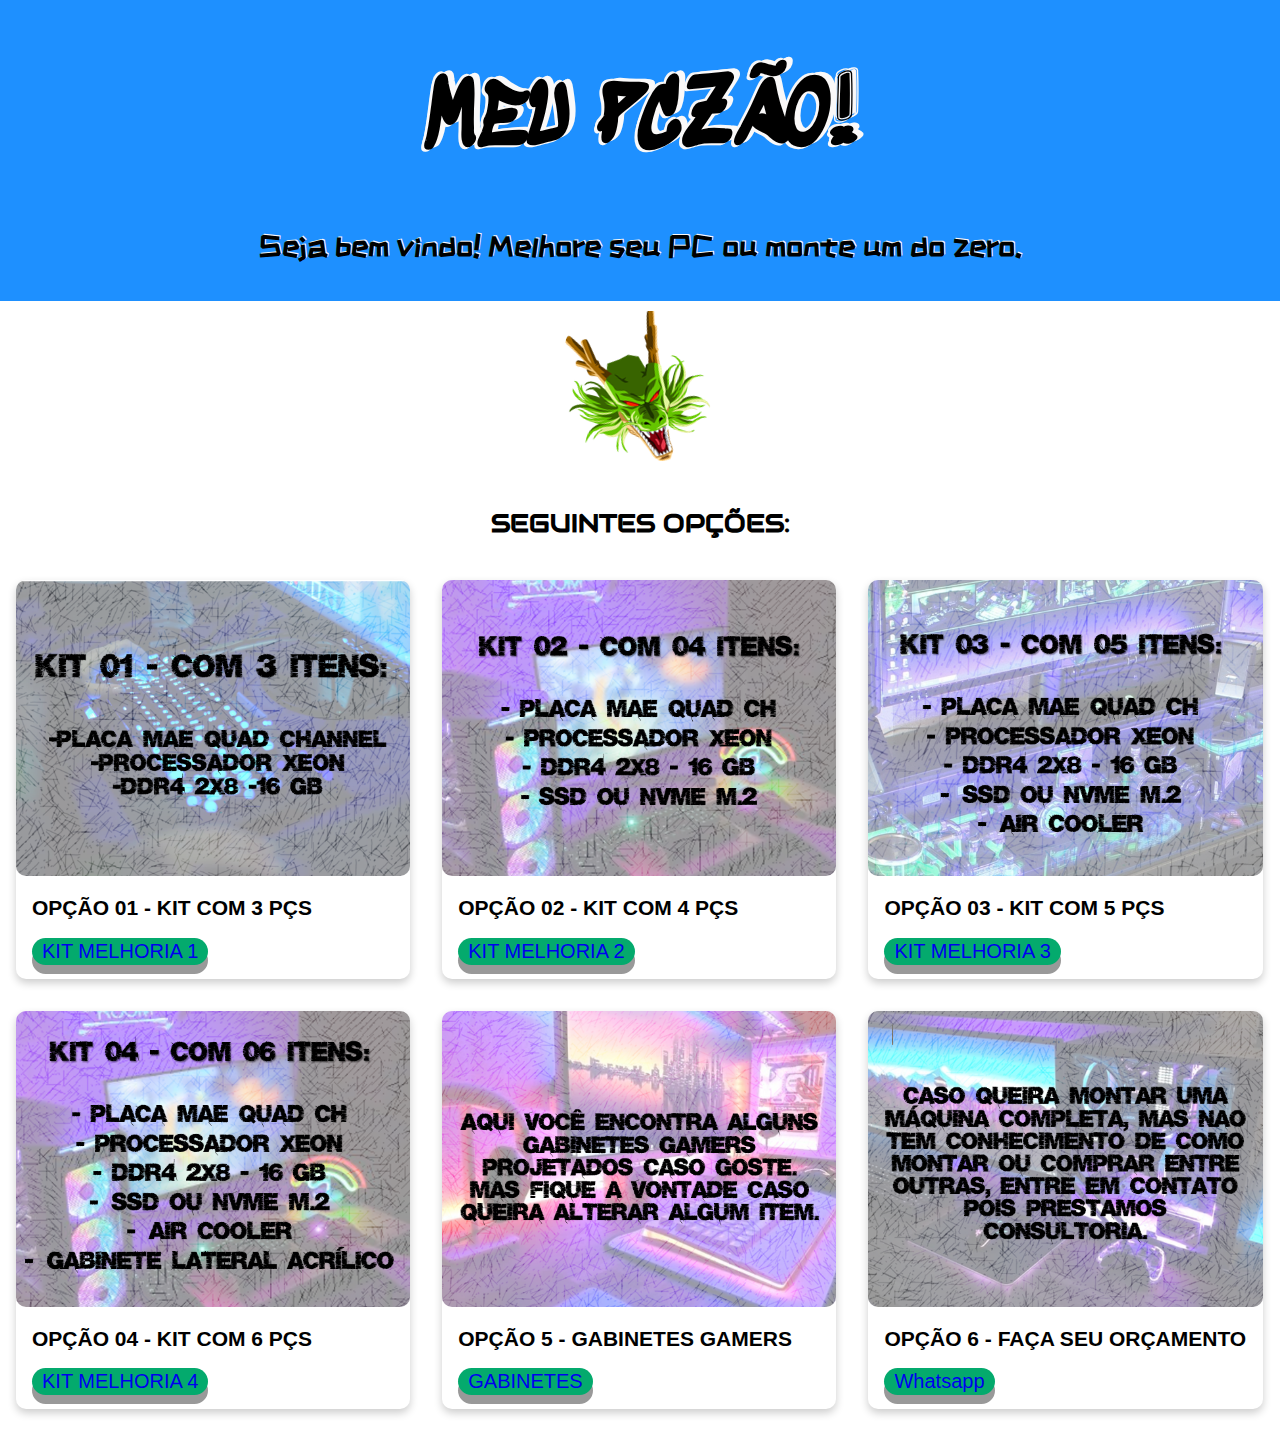
<file: index.html>
<!DOCTYPE html>
<html lang="pt-br">
<head>
    <meta charset="UTF-8">
    <meta http-equiv="X-UA-Compatible" content="IE=edge">
    <meta name="viewport" content="width=device-width, initial-scale=1.0">
    <link rel="stylesheet" href="style.css">
    <link rel="shortcut icon" href="favicon.ico" type="image/x-icon">
    <title>Meu PCzão</title>
</head>
<body>

<div class="about-section">
  <h1 class="h1">MEU PCZÃO!</h1>
  <h3 class="h3">Seja bem vindo! Melhore seu PC ou monte um do zero.</h3>
</div>

<header class="cabecalho">
  <img src="logo1.png" alt="Imagem">
  <!-- src = local da img. alt = texto alternativo -->
</header>

<h4 class="h4" style="text-align:center">SEGUINTES OPÇÕES:</h4>
<div class="row">
  
  <!--INICIO LISTA PRODUTOS--> <!---->

  <div class="column">
    <div class="card">
      <a href="opcaoKit01.html"><img src="thumb01.png" alt="KIT MELHORIA" style="width:100%"></a>
      <div class="container">
        <h2>OPÇÃO 01 - KIT COM 3 PÇS</h2>
        <!--<p class="title">KIT =  Plc Mae Quad Ch + Proc Xeon + 2x8 DDR4/16 GB </p>
        <p>Dê um up-grade com um de nossos Kit's de melhoria.</p>-->
        <p><button class="button" ><a href="opcaoKit01.html" style="text-decoration: none;">KIT MELHORIA 1</a></button></p>
      </div>
    </div>
  </div>

  <div class="column">
    <div class="card">
     <a href="opcaoKit02.html"><img src="thumb02.png" alt="KIT MELHORIA" style="width:100%"></a>
      <div class="container">
        <h2>OPÇÃO 02 - KIT COM 4 PÇS</h2>
        <!--<p class="title">Caso ja tenha Pc</p>
        <p>Dê um up-grade com um de nossos Kit's de melhoria.</p> -->      
        <p><button class="button" ><a href="opcaoKit02.html" style="text-decoration: none;">KIT MELHORIA 2</a></button></p>
      </div>
    </div>
  </div>

  <div class="column">
    <div class="card">
      <a href="opcaoKit03.html"><img src="thumb03.png" alt="KIT MELHORIA" style="width:100%"></a>
      <div class="container">
        <h2>OPÇÃO 03 - KIT COM 5 PÇS</h2>
        <!--<p class="title">Caso ja tenha Pc</p>
        <p>Dê um up-grade com um de nossos Kit's de melhoria.</p>  -->      
        <p><button class="button" ><a href="opcaoKit03.html" style="text-decoration: none;">KIT MELHORIA 3</a></button></p>
      </div>
    </div>
  </div>

  <div class="column">
    <div class="card">
      <a href="opcaoKit04.html"><img src="thumb04.png" alt="KIT MELHORIA" style="width:100%"></a>
      <div class="container">
        <h2>OPÇÃO 04 - KIT COM 6 PÇS</h2>
        <!--<p class="title">Caso ja tenha Pc</p>
        <p>Dê um up-grade com um de nossos Kit's de melhoria.</p> -->       
        <p><button class="button" ><a href="opcaoKit04.html" style="text-decoration: none;">KIT MELHORIA 4</a></button></p>
      </div>
    </div>
  </div>

  <div class="column">
    <div class="card">
      <a href="opcaoKit05.html"><img src="thumb05.png" alt="GABINETES GAMERS" style="width:100%"></a>
      <div class="container">
        <h2>OPÇÃO 5 - GABINETES GAMERS</h2>
        <!--<p class="title">Apenas Gabinete</p>
        <p>Caso queira apenas um gabinete gamer.</p> -->   
        <p><button class="button"><a href="opcaoKit05.html" style="text-decoration: none;">GABINETES</a></button></p>
      </div>
    </div>
  </div>
  
  <div class="column">
    <div class="card">
      <a href="https://api.whatsapp.com/send?phone=5562993343551" target="_blank" rel="external"><img src="thumb06.png" alt="PC COMPLETO" style="width:100%"></a>
      <div class="container">
        <h2>OPÇÃO 6 - FAÇA SEU ORÇAMENTO</h2>
       <!-- <p class="title">PC completo, já com monitor, teclado e mouse.</p>
        <p>Caso precise de ajuda para montar seu <strong>PC COMPLETO</strong>, prestamos consultoria.</p> -->
        <p><button class="button"><a href="https://api.whatsapp.com/send?phone=5562993343551" target="_blank" rel="external" style="text-decoration: none;">Whatsapp</a></button></p>
      </div>

      
    </div>
  </div>
</div>



    </body>
    </html>
</file>
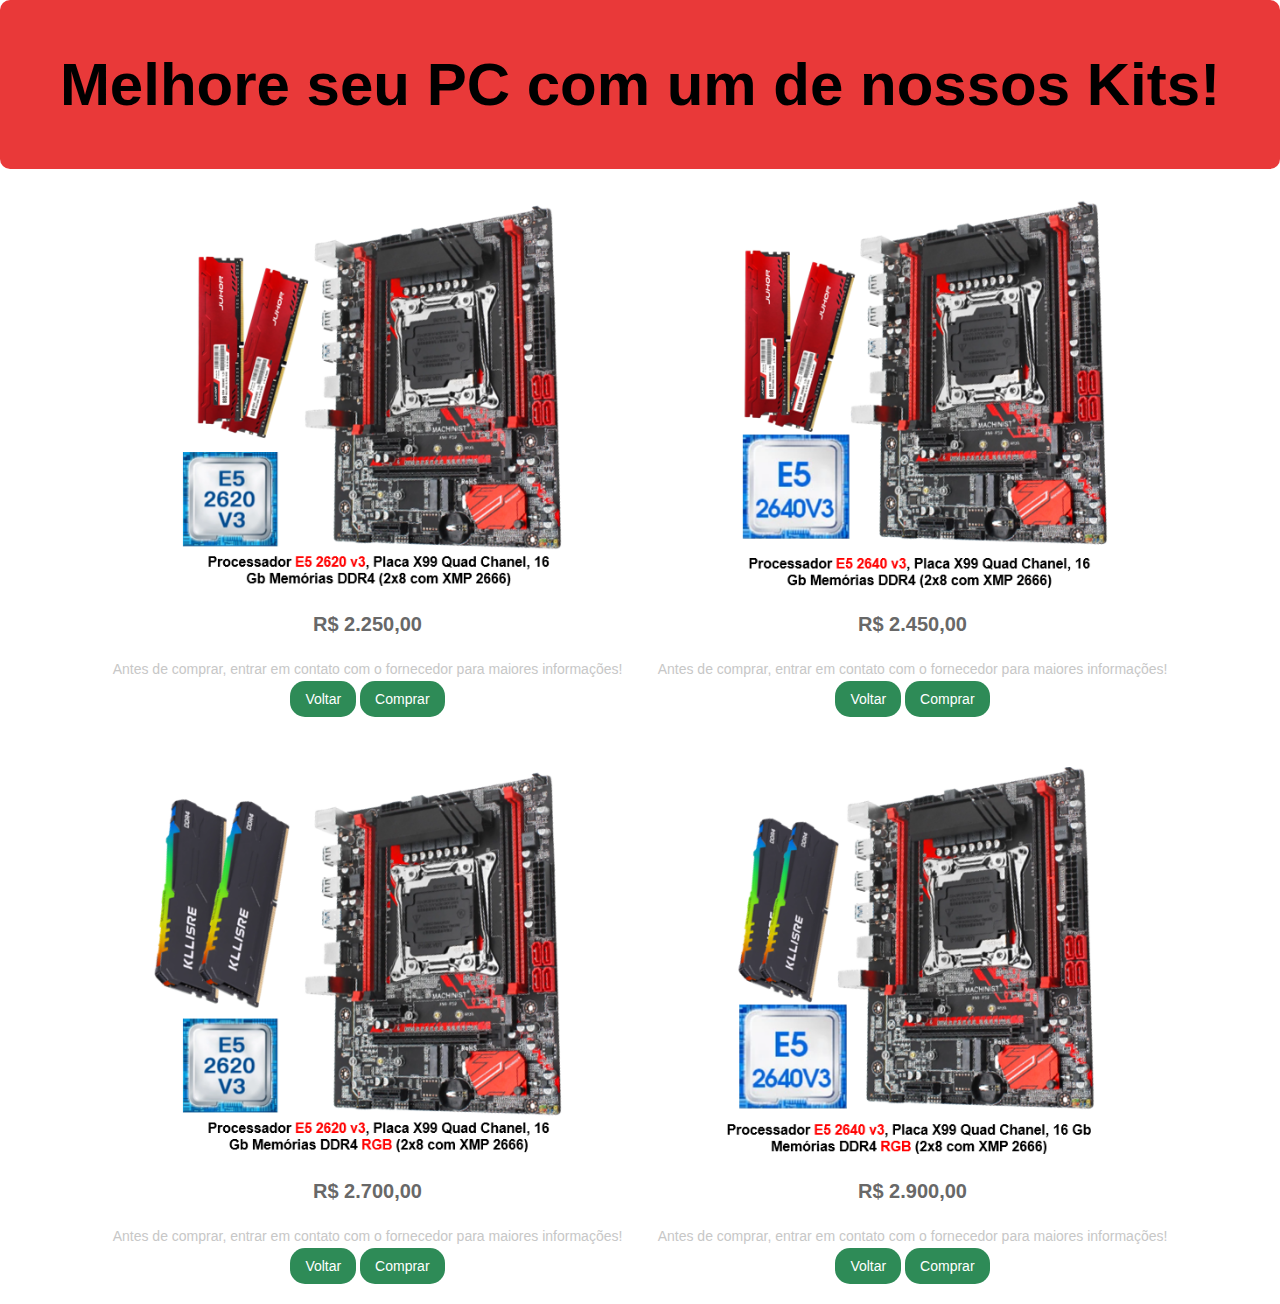
<file: opcaoKit01.html>
<!DOCTYPE html>
<html lang="pt br">
    <link rel="stylesheet" href="style.css">
<head>
    <meta charset="UTF-8">
    <meta http-equiv="X-UA-Compatible" content="IE=edge">
    <meta name="viewport" content="width=device-width, initial-scale=1.0">
    <title>Meu PCzão</title>
</head>
<body>


<section class="chamada1">
    <h1>Melhore seu PC com um de nossos Kits!</h1>

</section>

<main class="imoveis">
    <!-- div = divisão de conteúdo idependente -->
    

    <div>
        <img src="op1-kit1.png" alt="digitar valor no h2">
        <h2>R$ 2.250,00</h2>
        <p class="title">Antes de comprar, entrar em contato com o fornecedor para maiores informações!</p>
        <a href="index.html"  class="botao">Voltar</a>
        <a href="https://produto.mercadolivre.com.br/MLB-2011097970-kit-melhoria-pc-1-1-_JM"  class="botao">Comprar</a>
    </div> 
    

    <div>
        <img src="op1-kit2.png" alt="digitar valor no h2">
        <h2>R$ 2.450,00</h2>
        <p class="title">Antes de comprar, entrar em contato com o fornecedor para maiores informações!</p>
        <a href="index.html"  class="botao">Voltar</a>
        <a href="https://produto.mercadolivre.com.br/MLB-2011041366-kit-melhoria-pc-1-2-_JM"  class="botao">Comprar</a>
    </div> 

    <div>
        <img src="op1-kit3.png" alt="digitar valor no h2">
        <h2>R$ 2.700,00</h2>
        <p class="title">Antes de comprar, entrar em contato com o fornecedor para maiores informações!</p>
        <a href="index.html"  class="botao">Voltar</a>
        <a href="https://produto.mercadolivre.com.br/MLB-2011099115-kit-melhoria-pc-1-3-_JM"  class="botao">Comprar</a>
    </div>
    
    <div>
        <img src="op1-kit4.png" alt="digitar valor no h2">
        <h2>R$ 2.900,00</h2>
        <p class="title">Antes de comprar, entrar em contato com o fornecedor para maiores informações!</p>
        <a href="index.html"  class="botao">Voltar</a>
        <a href="https://produto.mercadolivre.com.br/MLB-2011099577-kit-melhoria-pc-1-4-_JM"  class="botao">Comprar</a>
    </div>
    
    
 </main>
</file>
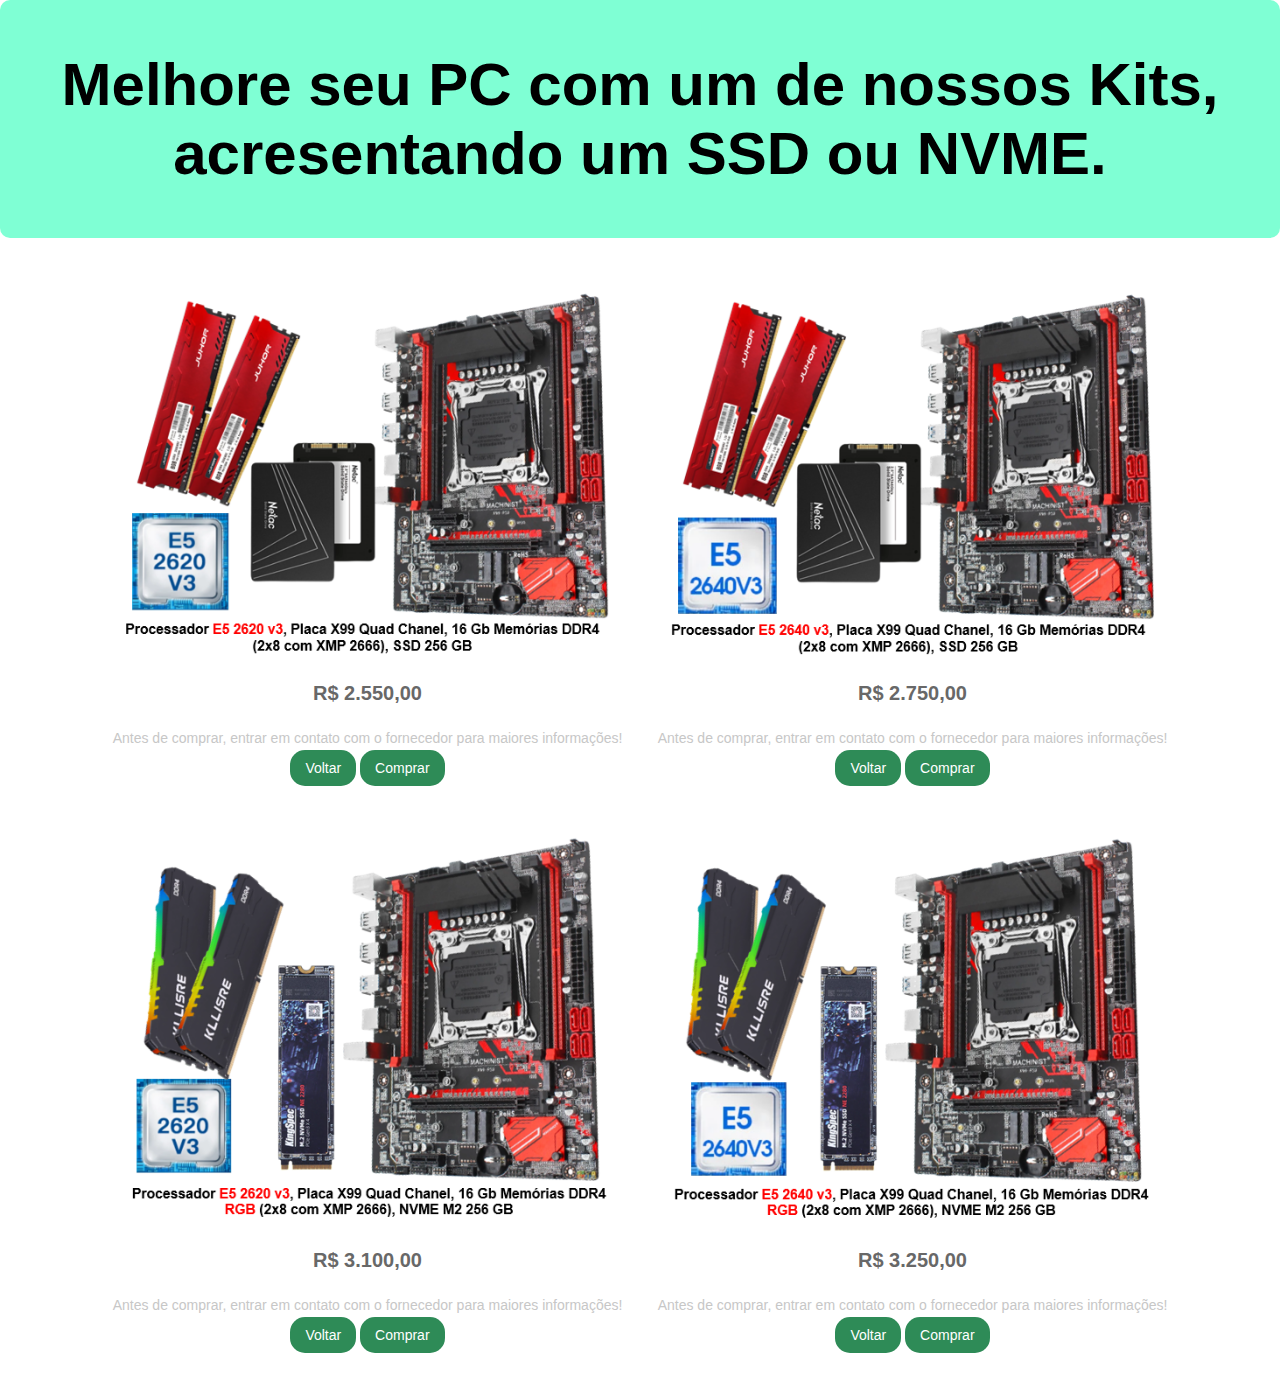
<file: opcaoKit02.html>
<!DOCTYPE html>
<html lang="pt br">
    <link rel="stylesheet" href="style.css">
<head>
    <meta charset="UTF-8">
    <meta http-equiv="X-UA-Compatible" content="IE=edge">
    <meta name="viewport" content="width=device-width, initial-scale=1.0">
    <title>Meu PCzão</title>
</head>
<body>


<section class="chamada2">
    <h1>Melhore seu PC com um de nossos Kits, acresentando um SSD ou NVME.</h1>

</section>

<main class="imoveis">
    <!-- div = divisão de conteúdo idependente -->
    

    <div>
        <img src="op2-kit1.png" alt="digitar valor no h2">
        <h2>R$ 2.550,00</h2>
        <p class="title">Antes de comprar, entrar em contato com o fornecedor para maiores informações!</p>
        <a href="index.html"  class="botao">Voltar</a>
        <a href="https://produto.mercadolivre.com.br/MLB-2011087307-kit-melhoria-pc2-1-_JM"  class="botao">Comprar</a>
    </div> 
    
    <div>
        <img src="op2-kit2.png" alt="digitar valor no h2">
        <h2>R$ 2.750,00</h2>
        <p class="title">Antes de comprar, entrar em contato com o fornecedor para maiores informações!</p>
        <a href="index.html"  class="botao">Voltar</a>
        <a href="https://produto.mercadolivre.com.br/MLB-2011101738-kit-melhoria-pc-2-2-_JM"  class="botao">Comprar</a>
    </div> 
    
    <div>
        <img src="op2-kit3.png" alt="digitar valor no h2">
        <h2>R$ 3.100,00</h2>
        <p class="title">Antes de comprar, entrar em contato com o fornecedor para maiores informações!</p>
        <a href="index.html"  class="botao">Voltar</a>
        <a href="https://produto.mercadolivre.com.br/MLB-2011068348-kit-melhoria-pc-2-3-_JM"  class="botao">Comprar</a>
    </div> 
    
    
    <div>
        <img src="op2-kit4.png" alt="digitar valor no h2">
        <h2>R$ 3.250,00</h2>
        <p class="title">Antes de comprar, entrar em contato com o fornecedor para maiores informações!</p>
        <a href="index.html"  class="botao">Voltar</a>
        <a href="https://produto.mercadolivre.com.br/MLB-2011106750-kit-melhoria-pc-2-3-_JM"  class="botao">Comprar</a>
    </div> 
    
    
    
 </main>
</file>
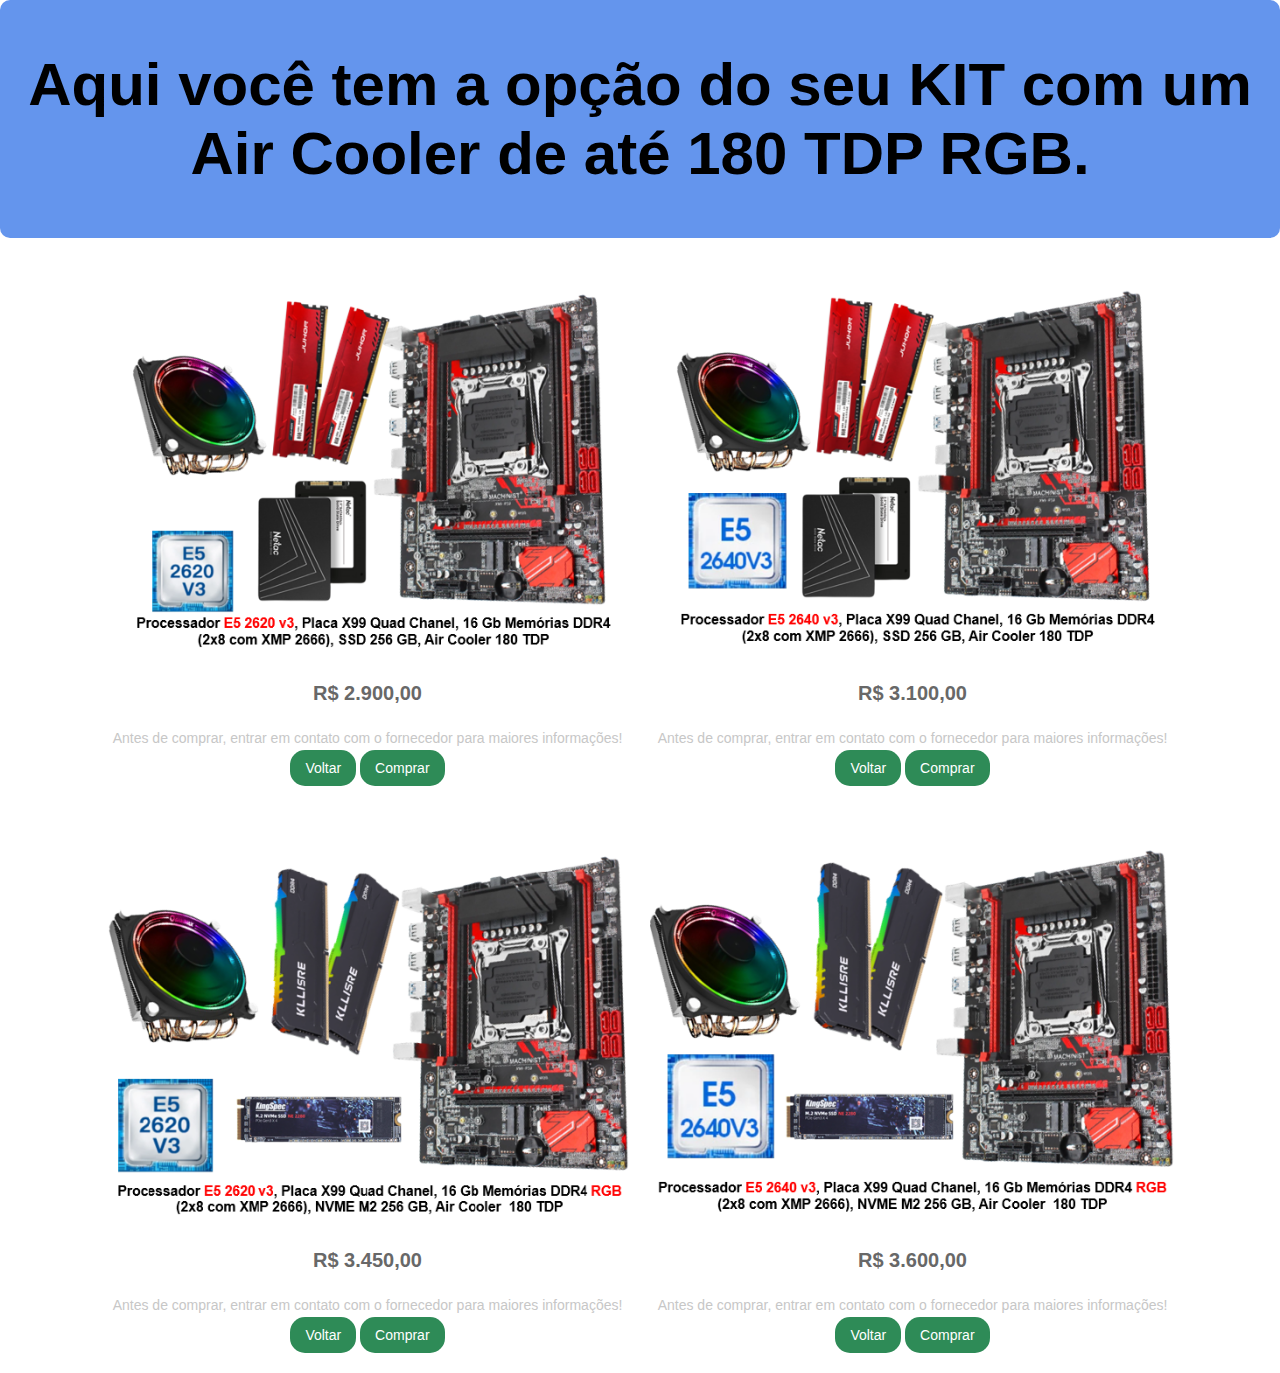
<file: opcaoKit03.html>
<!DOCTYPE html>
<html lang="pt br">
    <link rel="stylesheet" href="style.css">
<head>
    <meta charset="UTF-8">
    <meta http-equiv="X-UA-Compatible" content="IE=edge">
    <meta name="viewport" content="width=device-width, initial-scale=1.0">
    <title>Meu PCzão</title>
</head>
<body>


<section class="chamada3">
    <h1>Aqui você tem a opção do seu KIT com um Air Cooler de até 180 TDP RGB.
    </h1>

</section>

<main class="imoveis">
    <!-- div = divisão de conteúdo idependente -->
    

    <div>
        <img src="op3-kit1.png" alt="digitar valor no h2">
        <h2>R$ 2.900,00</h2>
        <p class="title">Antes de comprar, entrar em contato com o fornecedor para maiores informações!</p>
        <a href="index.html"  class="botao">Voltar</a>
        <a href="https://produto.mercadolivre.com.br/MLB-2011121244-kit-melhoria-pc-3-1-_JM"  class="botao">Comprar</a>
    </div> 
    

    <div>
        <img src="op3-kit2.png" alt="digitar valor no h2">
        <h2>R$ 3.100,00</h2>
        <p class="title">Antes de comprar, entrar em contato com o fornecedor para maiores informações!</p>
        <a href="index.html"  class="botao">Voltar</a>
        <a href="https://produto.mercadolivre.com.br/MLB-2011103101-kit-melhoria-pc-3-2-_JM"  class="botao">Comprar</a>
    </div> 
    <div>
        <img src="op3-kit3.png" alt="digitar valor no h2">
        <h2>R$ 3.450,00</h2>
        <p class="title">Antes de comprar, entrar em contato com o fornecedor para maiores informações!</p>
        <a href="index.html"  class="botao">Voltar</a>
        <a href="https://produto.mercadolivre.com.br/MLB-2011122623-kit-melhoria-pc-3-3-_JM"  class="botao">Comprar</a>
    </div> 
    <div>
        <img src="op3-kit4.png" alt="digitar valor no h2">
        <h2>R$ 3.600,00</h2>
        <p class="title">Antes de comprar, entrar em contato com o fornecedor para maiores informações!</p>
        <a href="index.html"  class="botao">Voltar</a>
        <a href="https://produto.mercadolivre.com.br/MLB-2011134926-kit-melhoria-pc-3-4-_JM"  class="botao">Comprar</a>
    </div> 
    
 </main>
</file>
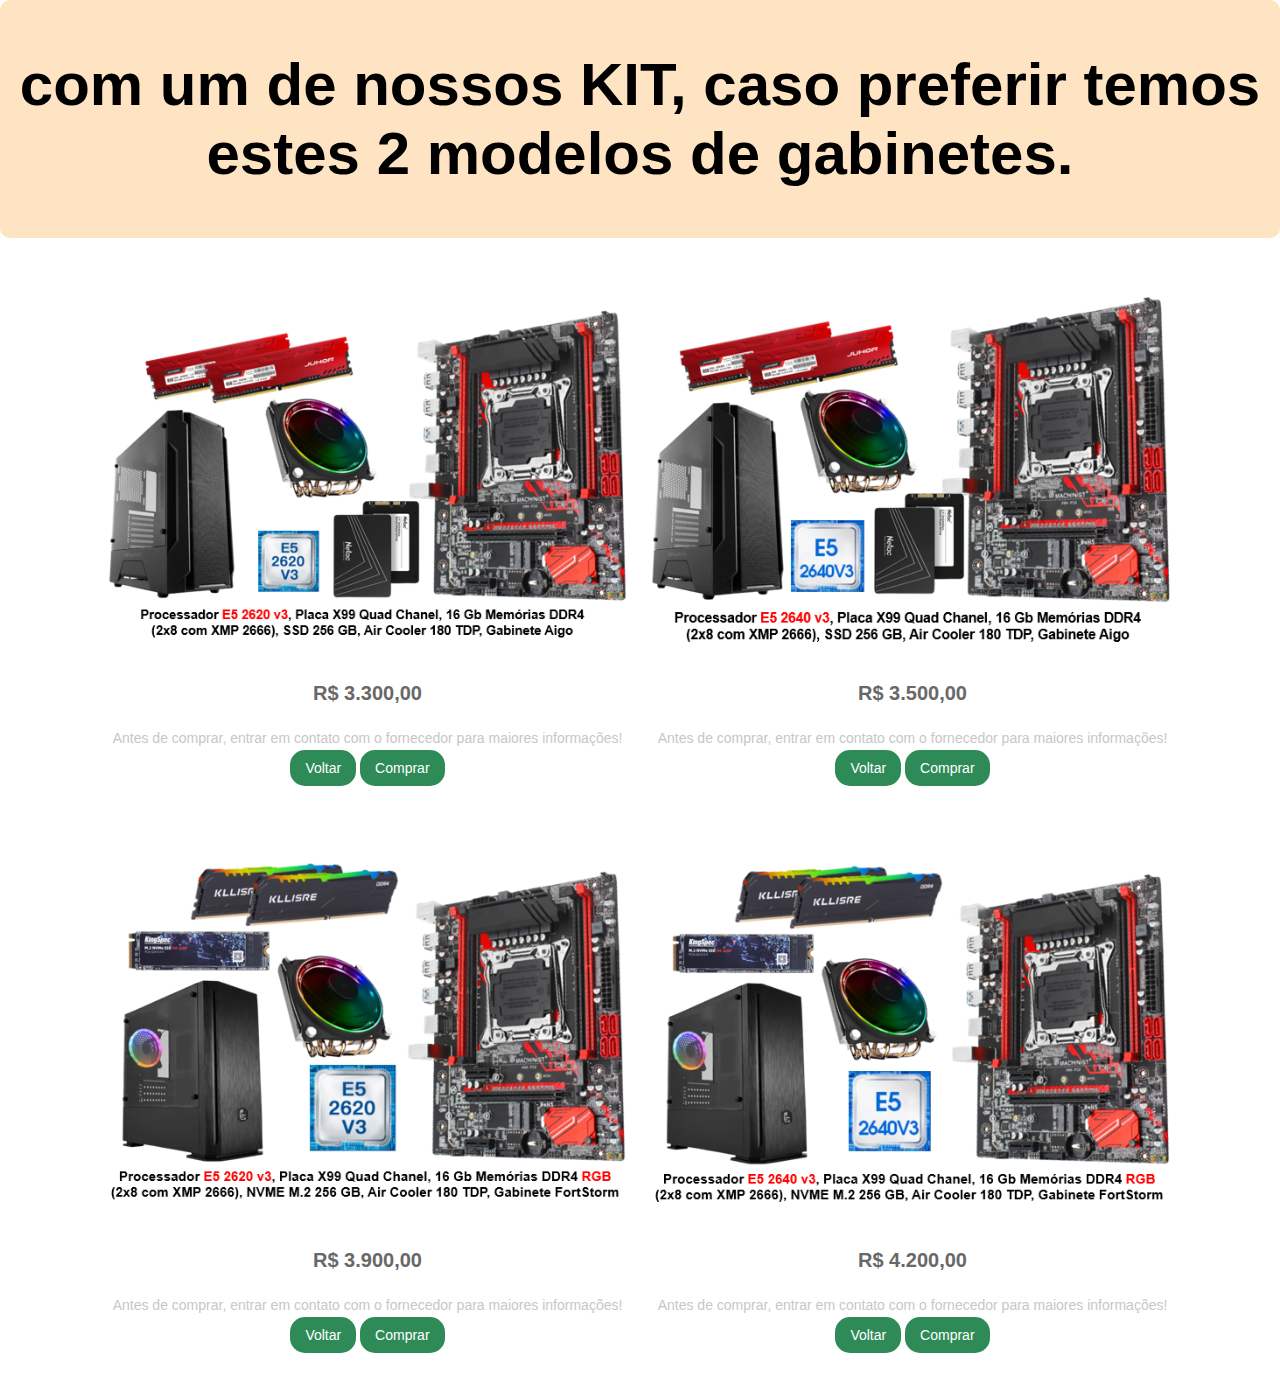
<file: opcaoKit04.html>
<!DOCTYPE html>
<html lang="pt br">
    <link rel="stylesheet" href="style.css">
<head>
    <meta charset="UTF-8">
    <meta http-equiv="X-UA-Compatible" content="IE=edge">
    <meta name="viewport" content="width=device-width, initial-scale=1.0">
    <title>Meu PCzão</title>
</head>
<body>


<section class="chamada4">
    <h1>com um de nossos KIT, caso preferir temos estes 2 modelos de gabinetes.</h1>

</section>

<main class="imoveis">
    <!-- div = divisão de conteúdo idependente -->
    

    <div>
        <img src="op4-kit1.png" alt="digitar valor no h2">
        <h2>R$ 3.300,00</h2>
        <p class="title">Antes de comprar, entrar em contato com o fornecedor para maiores informações!</p>
        <a href="index.html"  class="botao">Voltar</a>
        <a href="https://produto.mercadolivre.com.br/MLB-2011141623-kit-melhoria-pc-4-1-_JM"  class="botao">Comprar</a>
    </div> 
    

    <div>
        <img src="op4-kit2.png" alt="digitar valor no h2">
        <h2>R$ 3.500,00</h2>
        <p class="title">Antes de comprar, entrar em contato com o fornecedor para maiores informações!</p>
        <a href="index.html"  class="botao">Voltar</a>
        <a href="https://produto.mercadolivre.com.br/MLB-2011148111-kit-melhoria-pc-4-2-_JM"  class="botao">Comprar</a>
    </div> 

    <div>
        <img src="op4-kit3.png" alt="digitar valor no h2">
        <h2>R$ 3.900,00</h2>
         <p class="title">Antes de comprar, entrar em contato com o fornecedor para maiores informações!</p>
        <a href="index.html"  class="botao">Voltar</a>
        <a href="https://produto.mercadolivre.com.br/MLB-2011110371-kit-melhoria-pc-4-3-_JM"  class="botao">Comprar</a>
    </div> 
    
    <div>
        <img src="op4-kit4.png" alt="digitar valor no h2">
        <h2>R$ 4.200,00</h2>
         <p class="title">Antes de comprar, entrar em contato com o fornecedor para maiores informações!</p>
        <a href="index.html"  class="botao">Voltar</a>
        <a href="https://produto.mercadolivre.com.br/MLB-2011135527-kit-melhoria-pc-4-4-_JM"  class="botao">Comprar</a>
    </div> 
    
    
 </main>
</file>
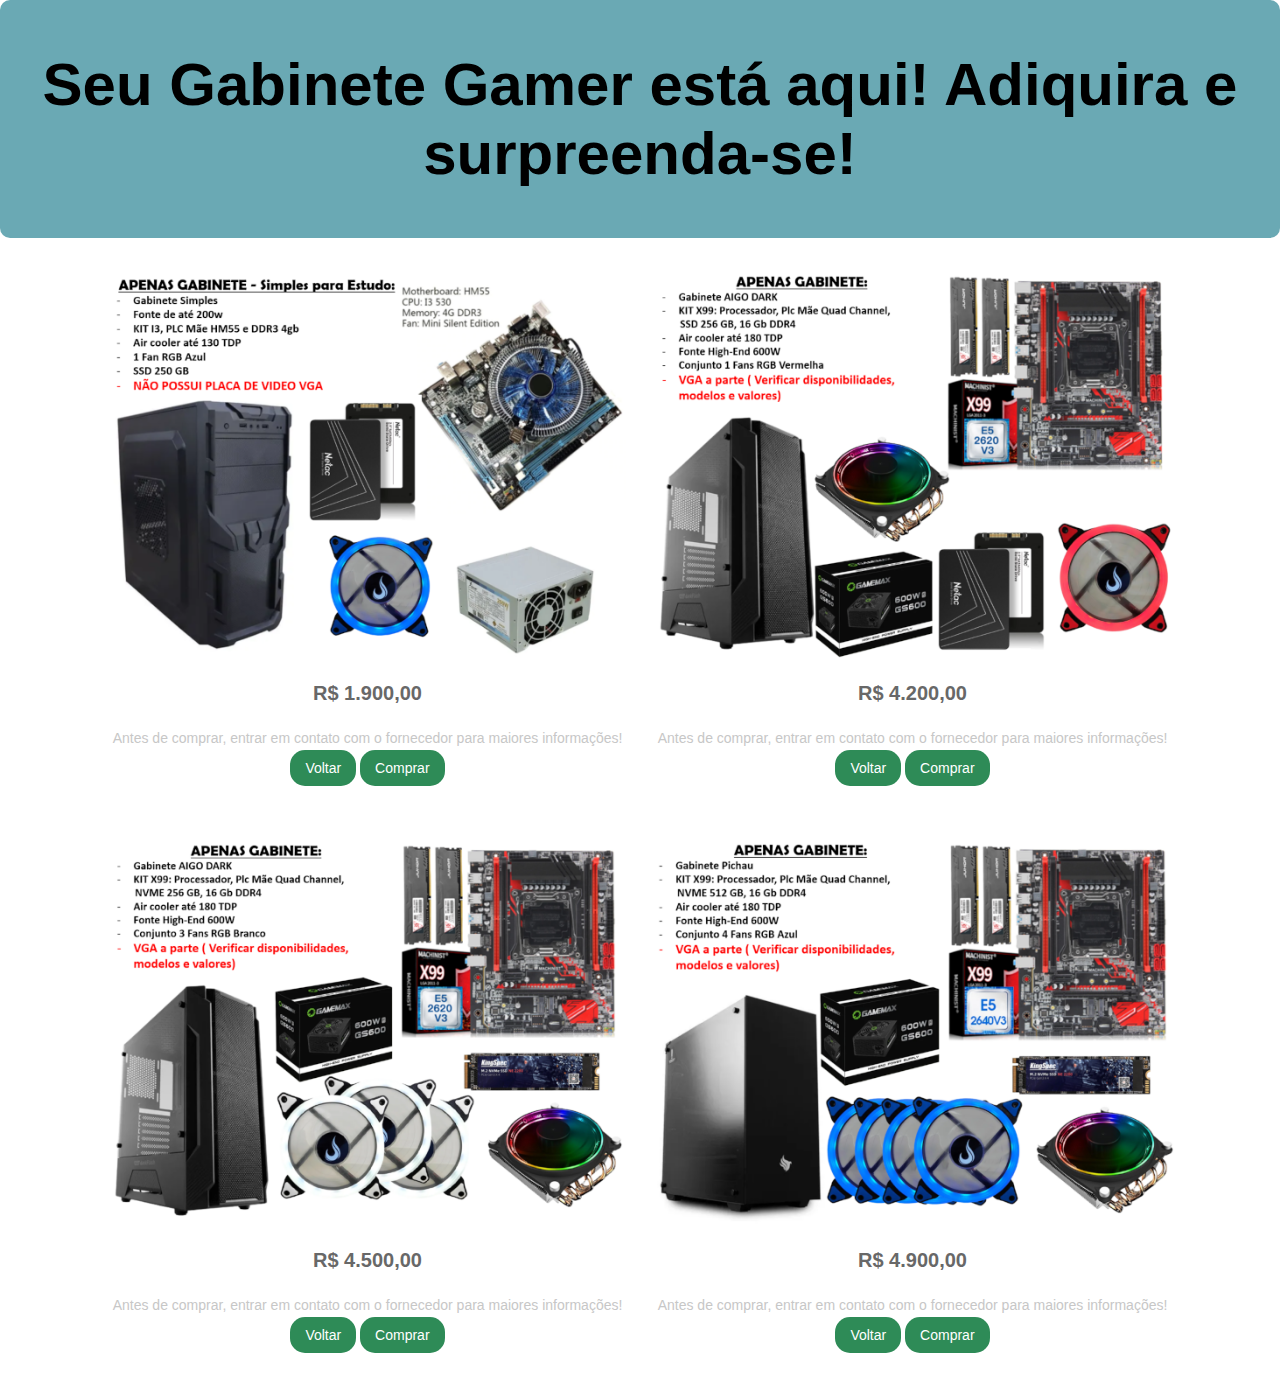
<file: opcaoKit05.html>
<!DOCTYPE html>
<html lang="pt br"></html>
    <link rel="stylesheet" href="style.css">
<head>
    <meta charset="UTF-8">
    <meta http-equiv="X-UA-Compatible" content="IE=edge">
    <meta name="viewport" content="width=device-width, initial-scale=1.0">
    <title>Meu PCzão</title>
</head>
<body>


<section class="chamada5">
    <h1>Seu Gabinete Gamer está aqui! Adiquira e surpreenda-se!</h1>

</section>

<main class="imoveis">
    <!-- div = divisão de conteúdo idependente -->
    

    <div>
        <img src="pc1.png" alt="*">
        <h2>R$ 1.900,00</h2>
        <p class="title">Antes de comprar, entrar em contato com o fornecedor para maiores informações!</p>
        <a href="index.html"  class="botao">Voltar</a>
        <a href="https://produto.mercadolivre.com.br/MLB-2011142686-kit-melhoria-pc-_JM"  class="botao">Comprar</a>
    </div> 
    
    
    

    <div>
        <img src="pc2.png" alt="*">
        <h2>R$ 4.200,00</h2>
        <p class="title">Antes de comprar, entrar em contato com o fornecedor para maiores informações!</p>
        <a href="index.html"  class="botao">Voltar</a>
        <a href="https://produto.mercadolivre.com.br/MLB-2011148846-kit-melhoria-pc-_JM"  class="botao">Comprar</a>
    </div> 
    
    

    <div>
        <img src="pc3.png" alt="*">
        <h2>R$ 4.500,00</h2>
        <p class="title">Antes de comprar, entrar em contato com o fornecedor para maiores informações!</p>
        <a href="index.html"  class="botao">Voltar</a>
        <a href="https://produto.mercadolivre.com.br/MLB-2011161826-kit-melhoria-pc-_JM"  class="botao">Comprar</a>
    </div> 
    
    <div>
        <img src="pc4.png" alt="*">
        <h2>R$ 4.900,00</h2>
        <p class="title">Antes de comprar, entrar em contato com o fornecedor para maiores informações!</p>
        <a href="index.html"  class="botao">Voltar</a>
        <a href="https://produto.mercadolivre.com.br/MLB-2011111170-kit-melhoria-pc-4-_JM"  class="botao">Comprar</a>
    </div> 
    
    
 </main>
 


    
</body>
</html>
</file>
<file: style.css>
@import url('https://fonts.googleapis.com/css2?family=Sedgwick+Ave+Display&display=swap');
@import url('https://fonts.googleapis.com/css2?family=Sedgwick+Ave+Display&family=ZCOOL+KuaiLe&display=swap');
@import url('https://fonts.googleapis.com/css2?family=Audiowide&display=swap');
@import url('https://fonts.googleapis.com/css2?family=Faster+One&display=swap');
@import url('https://cdnjs.cloudflare.com/ajax/libs/font-awesome/4.7.0/css/font-awesome.min.css');


html {
  
  box-sizing: border-box;
}

*, *:before, *:after {  
  border-radius: 10px;
  box-sizing: inherit;
}

.column {  
  float: left;
  width: 33.3%;
  margin-bottom: 16px;
  padding: 0 8px;
}


.h1{  
  font-family: 'Sedgwick Ave Display', cursive;
  color: #000000; text-shadow:rgb(250, 249, 249) 6px -3px, rgb(245, 237, 237) 4px -2px, rgb(250, 249, 249) -3px 2px, rgb(245, 245, 245) -2px -2px;
  text-align: center 100px;
  font-size: 85px;
}

.h3 {
font-family: 'ZCOOL KuaiLe', cursive;
color: #000000; text-shadow:rgb(250, 249, 249) 1px -1px;
font-size: 30px;
}

.h4 {
  font-family: 'Audiowide', cursive;
  font-size: 25px;
}

.card {
  border-radius: 10px;
  box-shadow: 0 4px 8px 0 rgba(0, 0, 0, 0.2);
  margin: 8px;
}

.about-section {
  border-radius: 0px;
  padding: 10px;
  text-align: center;
  background-color: dodgerblue; 
  
 
}

.container {    
  padding: 0 16px;
}

.container::after, .row::after {  
  content: "";
  clear: both;
  display: table;
}

.title {
  color: rgb(199, 199, 199);
}

.button {
    padding: 2px 10px;
    font-size: 20px;
    text-align: center;
    cursor: pointer;
    outline: none;
    color: #fff;
    background-color: #04AA6D;
    border: none;
    border-radius: 15px;
    box-shadow: 0 9px #999;    
  }

  
  .button:hover {background-color: #3e8e41}
  
  .button:active {
    background-color: #3e8e41;
    box-shadow: 0 5px #666;
    transform: translateY(4px);  
    outline: none; 
}

.button:hover {
  background-color: #555;
}

.footer{
  border-radius: 0px;
  font-family: 'ZCOOL KuaiLe', cursive;
  color: #000000; text-shadow:rgb(250, 249, 249) 1px -1px;  
  padding: 10px;  
  text-align: center;
  font-size: 25px;
  background-color: dodgerblue;   
}

.f1{  
  text-decoration: none;
  font-size: 30px;  
  text-align: center; 
}

@media screen and (max-width: 650px) {
  .column {        
    width: 100%;
    display: block;
  }
}

/*paginas 2 e 3*/

body{
    
    margin: 0;  
    /* margin = espaçamento externo (pagina) do elemento*/

    font-family: Arial, Helvetica, sans-serif;    
    font-size: 14px;
}

.cabecalho{
    padding: 10px 0;
    /* padding = espaçamento interno do elemento (estrutura HTML) */
    /* 10px = espaçamento em cima e em baixo */
    /*  0 = espaçamento em direita e esquerda */
    text-align: center;
    /* centraliza a imagem  */
}

.chamada1{  
  padding: 10px;
  text-align: center;
  background-color: rgb(233, 57, 57);
  font-size: 30px;
}

.chamada2{
  padding: 10px;
  text-align: center;
  background-color: aquamarine;
  font-size: 30px;
}
.chamada3{
  padding: 10px;
  text-align: center;
  background-color: cornflowerblue;
  font-size: 30px;
}
.chamada4{
  padding: 10px;
  text-align: center;
  background-color: bisque;
  font-size: 30px;
}
.chamada5{
  
  padding: 10px;
  text-align: center;
  background-color: rgb(106, 169, 180);
  font-size: 30px;
}
.chamada h1{
  
    margin: 0;
    color: #fff;
    font-size: 32px;
    text-align: center;    
}

.imoveis{
    max-width: 1100px;
    margin: 0 auto;
    padding: 0 15px;
    text-align: center;    
}

.imoveis div{
    margin: 30px 0;    
}

.imoveis div img{
      max-width: 100%;
}

.imoveis div h2{
  
    font-size: 20px;
    color: #686868;
    margin-bottom: 25px;
}

.imoveis .botao{
    text-decoration: none;
    background-color: seagreen;
    color: #fff;
    padding: 10px 15px;
    border-radius: 15px;
        
}
.imoveis .botao:hover{
    background-color: #555;
}






/* Medias Queries - Break point - pontos de mudança */

/* Apartir de 600px essa condição será verdadeira - 599 n entra na condição */
@media(min-width: 600px){
  
.chamada{
    padding: 100px 15px;
    }
    .chamada h1{
        font-size: 54px;
    }

    .imoveis div{
        /* Elemento flutuante, usado para posicionar algo na tela */
        float: left;
        width: calc(50% - 10px);
    }

    /* :nth pseudo classe para selecionar apenas as divs filhas pares (even)*/
    .imoveis div:nth-child(even){
        margin-left: 20px;
    }

}
</file>
